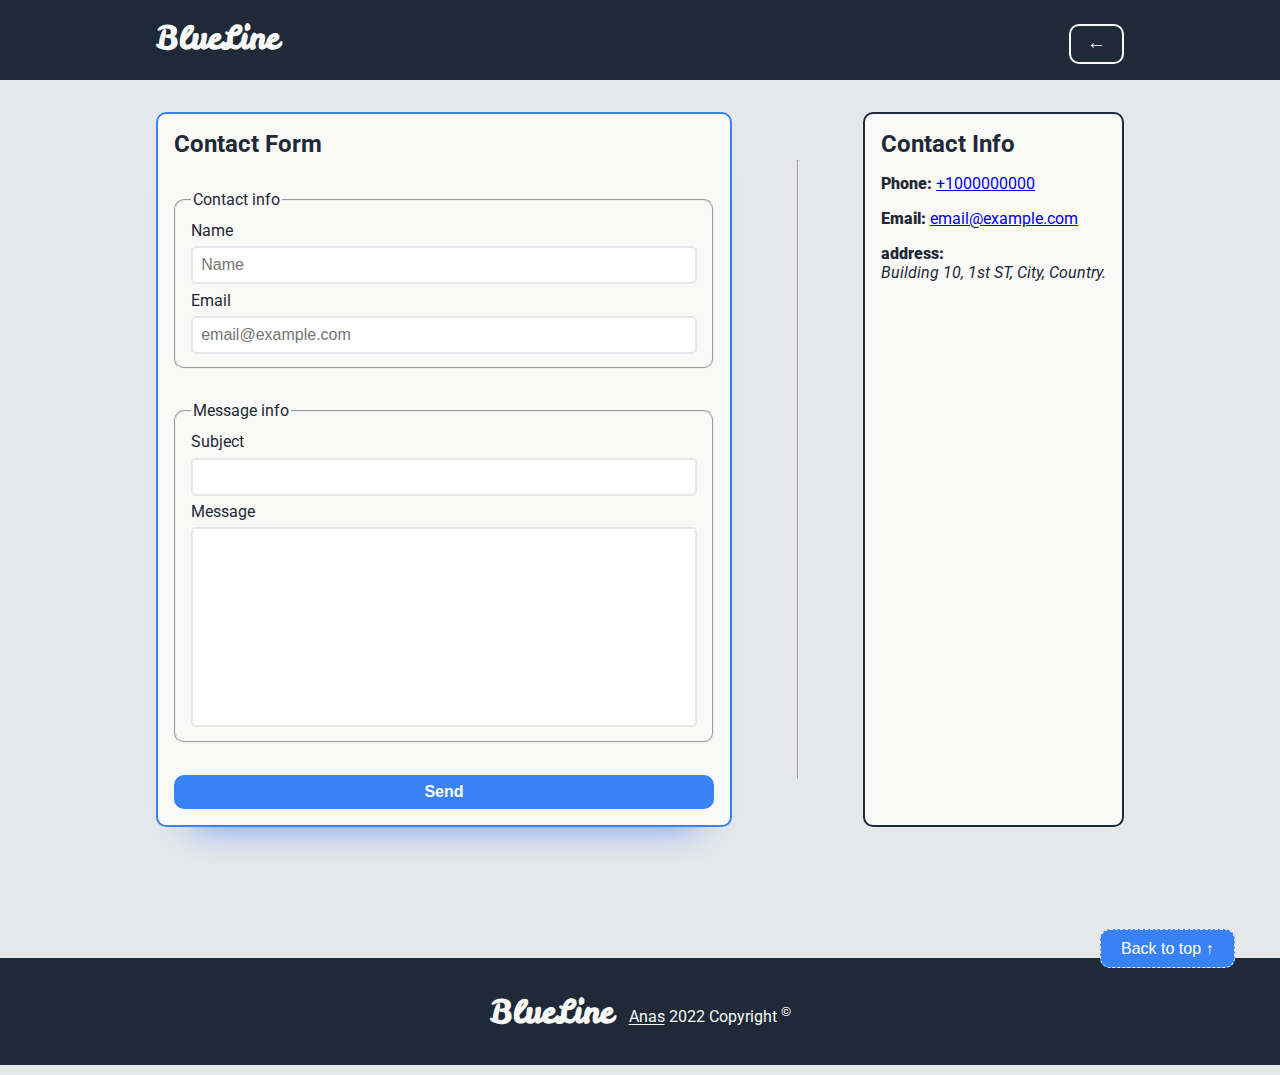
<file: pages/contactPage.html>
<!DOCTYPE html>
<html lang="en">
<head>
    <meta charset="UTF-8">
    <meta http-equiv="X-UA-Compatible" content="IE=edge">
    <meta name="viewport" content="width=device-width, initial-scale=1.0">
    <title>Contact us</title>
    <link rel="icon" href="../assets/images/icon.JPG">
    <link rel="stylesheet" href="../GStyle.css">
    <link rel="stylesheet" href="../styling/contactPage/contactStyling.css">
    <link rel="preconnect" href="https://fonts.googleapis.com">
    <link rel="preconnect" href="https://fonts.gstatic.com" crossorigin>
    <link href="https://fonts.googleapis.com/css2?family=Roboto:ital,wght@0,400;0,900;1,300&display=swap" rel="stylesheet"> 
    <link href="https://fonts.googleapis.com/css2?family=Leckerli+One&display=swap" rel="stylesheet">
</head>
<body>
    <header class="rowFlexer">
        <div class="wc rowFlexer">
            <a href="../index.html"><h1>BlueLine</h1></a>
            <!-- uncomment if extra navigation is needed -->
            <!-- <nav>
                <input type="checkbox" id="mobMenu">
                <label for="mobMenu" id="mobMenu">Menu</label>
                <menu class="menuDrob rowFlexer">
                    <li><a href="aboutPage.html">About</a></li>
                    <li><a href="pricingPage.html">Pricing</a></li>
                    <li><a href="#" class="pageOn">Contact us</a></li>
                </menu>
            </nav> -->
            <a href="../index.html" id="backToHome">&#8592;</a>
        </div>
    </header>

    <main class="colFlexer">
        <div class="wc rowFlexer">
            <form action="#" id="contactForm" class="colFlexer">
                <h2>Contact Form</h2>
                <fieldset class="colFlexer">
                    <legend>Contact info</legend>
                    <label for="name">Name</label>
                    <input type="text" name="name" id="name" placeholder="Name" required>
                    <label for="email">Email</label>
                    <input type="email" name="email" id="email" placeholder="email@example.com" required>
                </fieldset>
                <fieldset class="colFlexer">
                    <legend>Message info</legend>
                    <label for="subject">Subject</label>
                    <input type="text" name="subject" id="subject" required>
                    <label for="message">Message</label>
                    <textarea name="message" id="message" rows="10" required></textarea>
                </fieldset>
                <button type="submit">
                    <div class="btnTwo"></div>
                    <p class="btnText">Send</p>
                </button>
            </form>
            <hr>
            <div class="contactInfo">
                <h2>Contact Info</h2>
                <div class="contactEntry">
                    <p>Phone: </p>
                    <a href="tel:+1000000000">+1000000000</a>
                </div>
                <div class="contactEntry">
                    <p>Email: </p>
                    <a href="mailto:email@example.com">email@example.com</a>
                </div>
                <div class="contactEntry">
                    <p>address: </p>
                    <address>
                        Building 10, 1st ST, City, Country.
                    </address>
                </div>
            </div>
        </div>
    </main>
    <a href="#" class="backToTop">Back to top &#8593;</a>

    <footer class="rowFlexer">
        <div class="wc rowFlexer">
            <a href="../index.html"><h1>BlueLine</h1></a>
            <p><a href="https://dev.anasali.info/" target="_blank">Anas</a> <time datetime="2022">2022</time> Copyright <sup>&#169;</sup> </p>  
        </div>
    </footer>
</body>
</html>
</file>
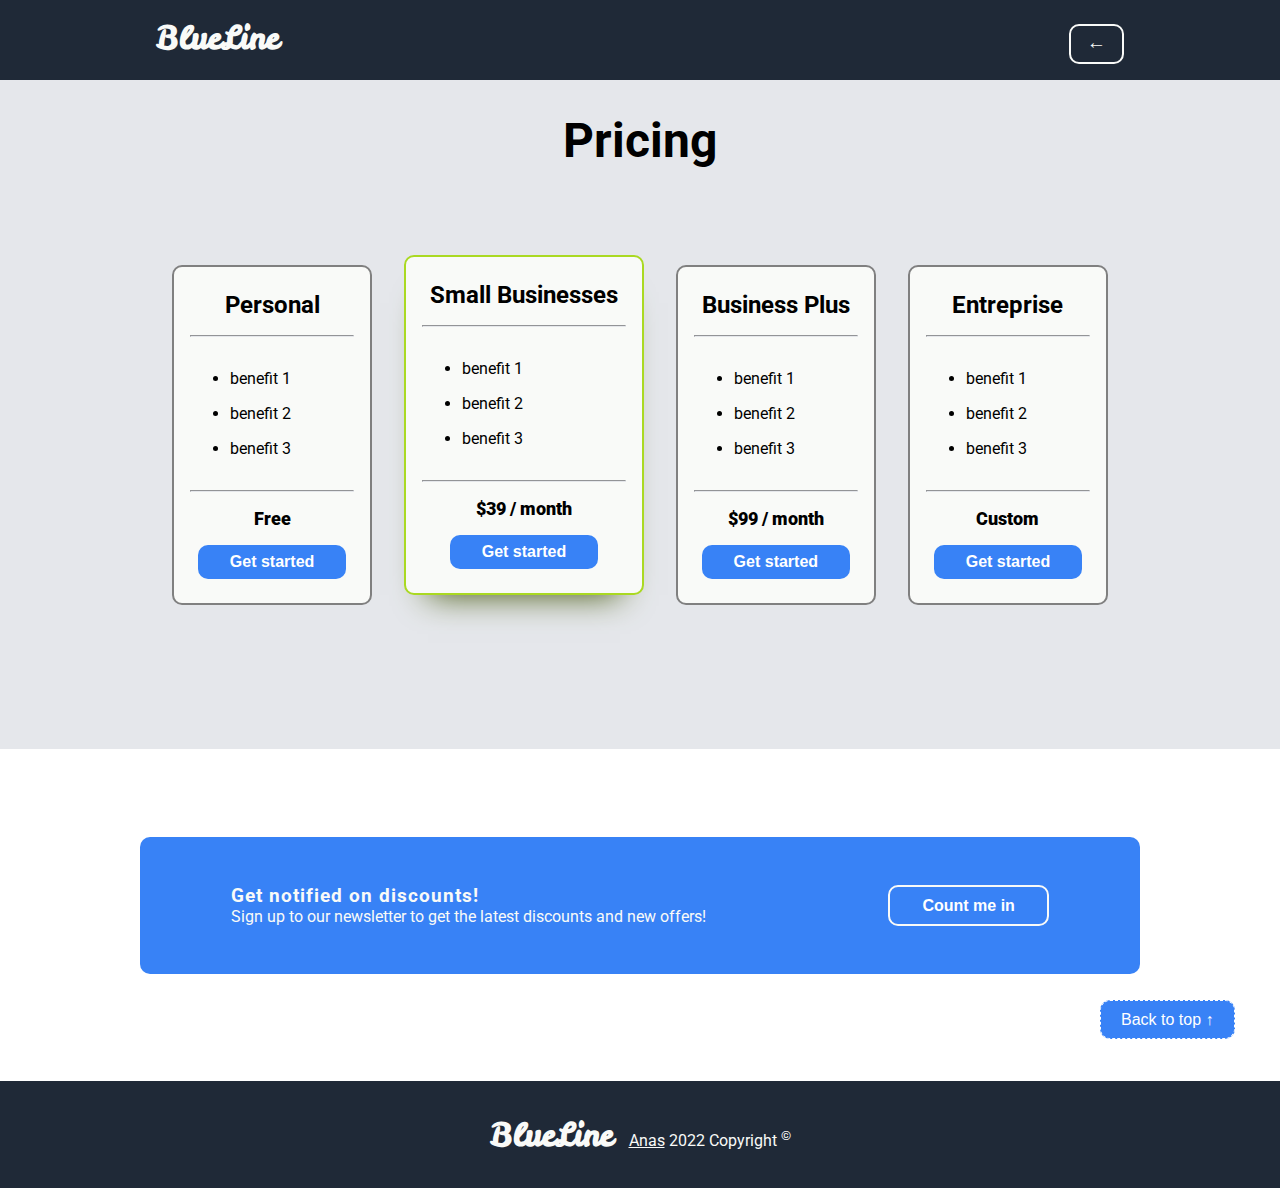
<file: pages/pricingPage.html>
<!DOCTYPE html>
<html lang="en">
<head>
    <meta charset="UTF-8">
    <meta http-equiv="X-UA-Compatible" content="IE=edge">
    <meta name="viewport" content="width=device-width, initial-scale=1.0">
    <title>Pricing</title>
    <link rel="icon" href="../assets/images/icon.JPG">
    <link rel="stylesheet" href="../GStyle.css">
    <link rel="stylesheet" href="../styling/pricingPage/pricingStyling.css">
    <link rel="preconnect" href="https://fonts.googleapis.com">
    <link rel="preconnect" href="https://fonts.gstatic.com" crossorigin>
    <link href="https://fonts.googleapis.com/css2?family=Roboto:ital,wght@0,400;0,900;1,300&display=swap" rel="stylesheet"> 
    <link href="https://fonts.googleapis.com/css2?family=Leckerli+One&display=swap" rel="stylesheet">
</head>
<body>
    <header class="rowFlexer">
        <div class="wc rowFlexer">
            <a href="../index.html"><h1>BlueLine</h1></a>
            <!-- uncomment if extra navigation is needed -->
            <!-- <nav>
                <input type="checkbox" id="mobMenu">
                <label for="mobMenu" id="mobMenu">Menu</label>
                <menu class="menuDrob rowFlexer">
                    <li><a href="aboutPage.html">About</a></li>
                    <li><a href="#" class="pageOn">Pricing</a></li>
                    <li><a href="contactPage.html">Contact us</a></li>
                </menu>
            </nav> -->
            <a href="../index.html" id="backToHome">&#8592;</a>
        </div>
    </header>

    <main>
        <section class="rowFlexer pricing">
            <div class="wc colFlexer">
                <h1>Pricing</h1>
                <ul class="pricePackages rowFlexer">
                    <li class="priceCard colFlexer">
                        <h2>Personal</h2>
                        <hr>
                        <ul>
                            <li>benefit 1</li>
                            <li>benefit 2</li>
                            <li>benefit 3</li>
                        </ul>
                        <hr>
                        <p class="price">Free</p>
                        <button>
                            <div class="btnTwo"></div>
                            <p class="btnText">Get started</p>
                        </button>
                    </li>
                    <li class="priceCard colFlexer">
                        <h2>Small Businesses</h2>
                        <hr>
                        <ul>
                            <li>benefit 1</li>
                            <li>benefit 2</li>
                            <li>benefit 3</li>
                        </ul>
                        <hr>
                        <p class="price">$39 / month</p>
                        <button>
                            <div class="btnTwo"></div>
                            <p class="btnText">Get started</p>
                        </button>
                    </li>
                    <li class="priceCard colFlexer">
                        <h2>Business Plus</h2>
                        <hr>
                        <ul>
                            <li>benefit 1</li>
                            <li>benefit 2</li>
                            <li>benefit 3</li>
                        </ul>
                        <hr>
                        <p class="price">$99 / month</p>
                        <button>
                            <div class="btnTwo"></div>
                            <p class="btnText">Get started</p>
                        </button>
                    </li>
                    <li class="priceCard colFlexer">
                        <h2>Entreprise</h2>
                        <hr>
                        <ul>
                            <li>benefit 1</li>
                            <li>benefit 2</li>
                            <li>benefit 3</li>
                        </ul>
                        <hr>
                        <p class="price">Custom</p>
                        <button>
                            <div class="btnTwo"></div>
                            <p class="btnText">Get started</p>
                        </button>
                    </li>
                </ul>
            </div>
        </section>
        <section class="cta rowFlexer">
            <div class="wc rowFlexer ctaBanner">
                <div class="ctaInfo">
                    <h3>Get notified on discounts!</h3>
                    <p>Sign up to our newsletter to get the latest discounts and new offers!</p>
                </div>
                <button>
                    <div class="btnTwo"></div>
                    <p class="btnText">Count me in</p>
                </button>
            </div>
        </section>
        <a href="#" class="backToTop">Back to top &#8593;</a>
    </main>

    <footer class="rowFlexer">
        <div class="wc rowFlexer">
            <a href="../index.html"><h1>BlueLine</h1></a>
            <p><a href="https://dev.anasali.info/" target="_blank">Anas</a> <time datetime="2022">2022</time> Copyright <sup>&#169;</sup> </p>  
        </div>
    </footer>
</body>
</html>
</file>
<file: GStyle.css>
@import "./styling/colors.css";
html {
    margin: 0;
    box-sizing: border-box;
    scroll-behavior: smooth;
    font-size: 100%;
    font-family: 'Roboto', sans-serif;
}
*, *:before, *:after {
    margin: 0; 
    box-sizing: inherit;  
}

/* globally used elements */

button {
    position: relative;
    padding: 0.5rem 2rem;
    border: none;
    border-radius: 10px;
    background-color: var(--theme-accent);
    overflow: hidden;
    text-align : center;
    transition : .2s;
}
button p.btnText {
    margin: 0;
    font-weight: 900;
    font-size: larger;
    color : white;
    transition : .3s;
}
button .btnTwo {
    margin-top: -0.5rem;
    padding: 0.5rem;
    position: absolute;
    max-width: 40%;
    width: 100%;
    height: 100%;
    left: -12rem;
    top: 0.5rem;
    opacity: 0;
    background-color: #294d85;
    background: url(./assets/images/right-arrow.png) no-repeat center;
    background-size: contain;
    filter: invert(100%) sepia(16%) saturate(1662%) hue-rotate(218deg) brightness(117%) contrast(105%);
    transition-duration: 0.2s;
    z-index: 1;
}
button:hover { 
    cursor : pointer;
}
button:hover .btnTwo{
    left: 1rem;
    opacity: 1;
}
button:hover .btnText{ 
    filter: blur(5px);
}
button:active {
    box-shadow: 0px 17px 24px -12px var(--theme-accent);
    scale: 0.9;
}

a.backToTop {
    --offset: 100px;
    margin-left: calc(100vw - 180px);
    margin-top: calc(100vh + var(--offset));
    padding: 10px 20px;
    position: sticky;
    bottom: 24px;
    border: 1px dashed;
    border-radius: 10px;
    text-decoration: none;
    font-family: sans-serif;
    color: #fff;
    background: #3882f6;
}

footer {
    padding: 1rem 0;
    background-color: var(--dark);
    color: var(--light);
}
footer .wc {
    align-items: baseline;
}
footer .wc > a{
    margin-right: 1rem;
    text-decoration: none;
    font-family: 'Leckerli One', cursive;
}
footer .wc a{
    color: var(--hero-secondary-txt);
}

@media screen and (max-width:820px) {
    button {
        padding: 1rem 2rem;
    }
}

/* globale helper classes */
.wc {
    max-width: 1000px;
    width: 100%;
    padding: 1rem;
}
.rowFlexer {
    display: flex;
    flex-flow: row nowrap;
    justify-content: center;
}
.colFlexer {
    display: flex;
    flex-flow: column nowrap;
    align-items: center;
}
</file>
<file: styling/contactPage/contactStyling.css>
@import 'header.css';
@import 'form.css';

body {
    background-color: var(--quote-bg);
}
main {
    align-items: center;
    padding: 6rem 0rem;
}
main div.wc {
    justify-content: space-between;
}
main div.wc hr {
    margin: 3rem;
}
main div.contactInfo {
    flex-shrink: 0;
    border: 2px solid var(--dark);
    background-color: var(--light);
    padding: 1rem;
    border-radius: 10px;
    color: var(--dark);
}
main div.contactInfo > *{
    margin-top: 1rem;
}
main div.contactInfo h2 {
    margin: 0;
}
main div.contactInfo p {
    font-weight: 900;
    display: inline;
}

@media screen and (max-width:820px) {
    main div.wc.rowFlexer {
        flex-flow: column nowrap;
        align-items: center;
    }
    main div.wc hr {
        width: 100%;
    }
}
</file>
<file: styling/pricingPage/pricingStyling.css>
@import 'header.css';
@import 'pricing.css';
@import 'cta.css';
</file>
